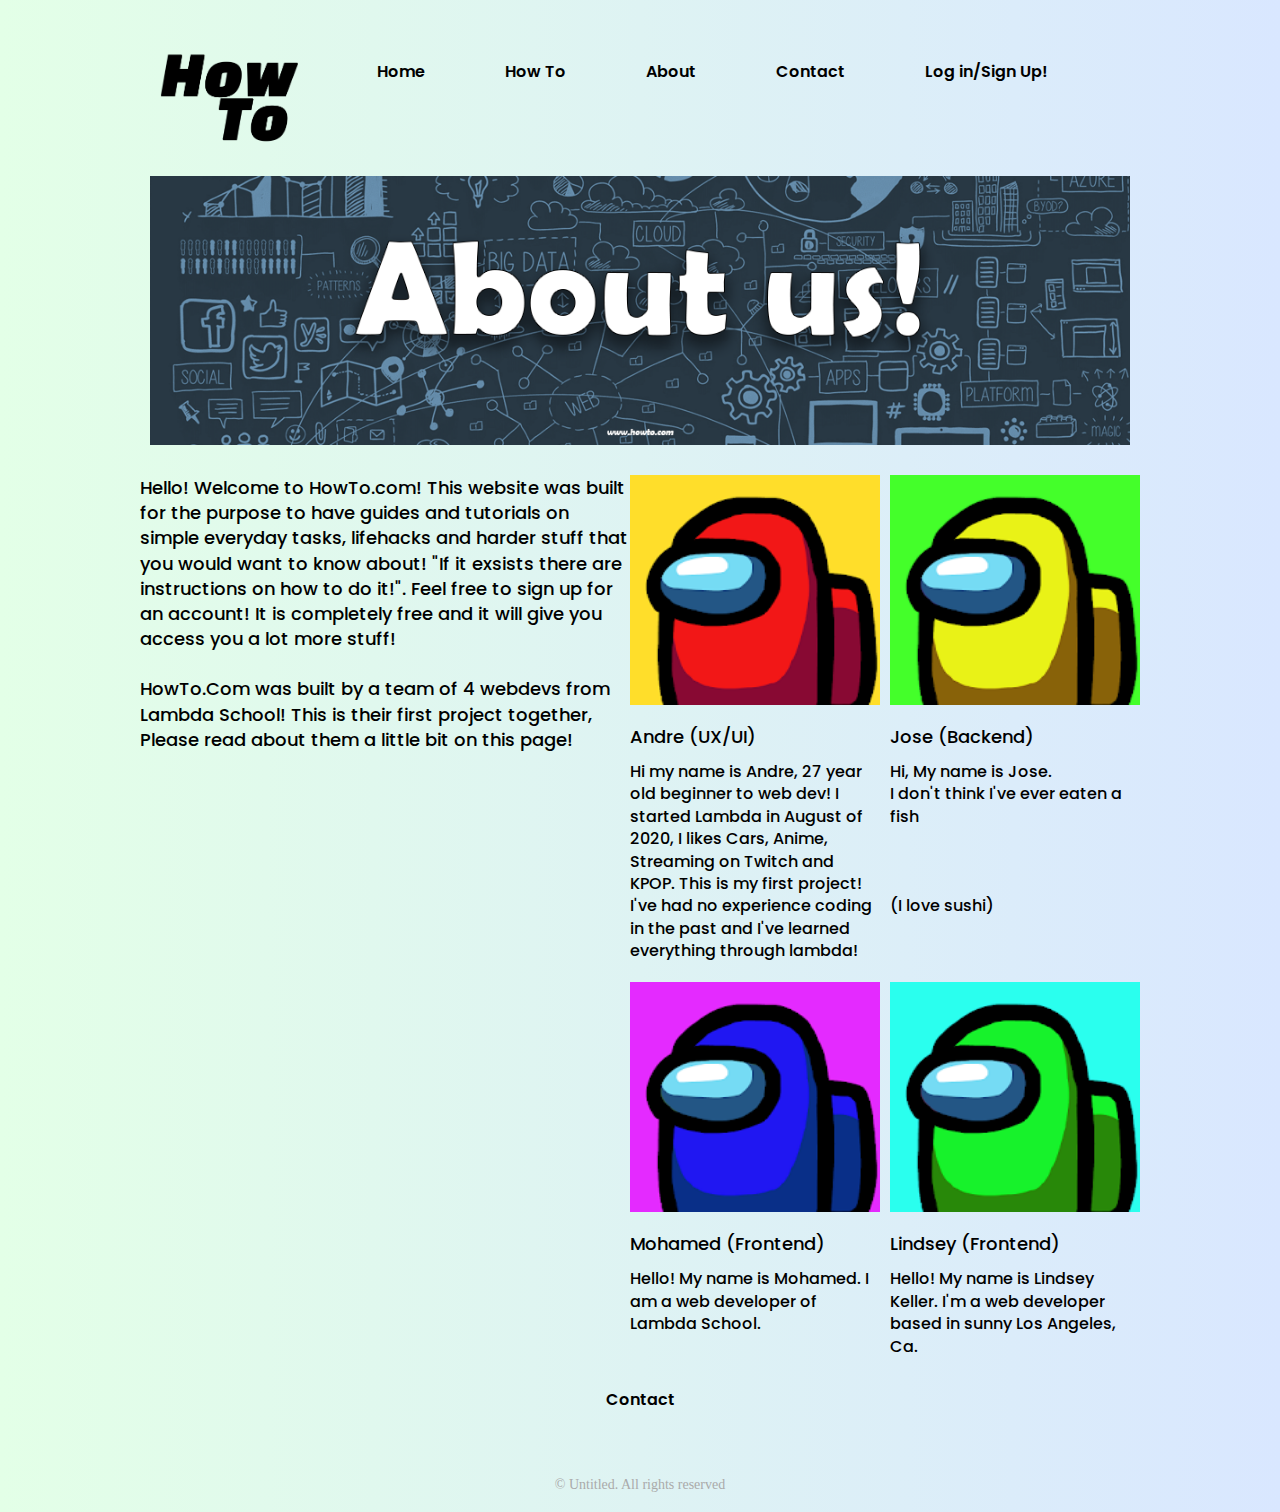
<file: about.html>
<!DOCTYPE html>
<html>
  <head>
    <title>HOW TO!</title>
    <meta charset="utf-8" />
    <meta
      name="viewport"
      content="width=device-width, initial-scale=1, user-scalable=no"
    />
    <link rel="stylesheet" href="styles/about.css" />
    <link
      href="https://fonts.googleapis.com/css2?family=Poppins:wght@300;400;500;700;900&display=swap"
      rel="stylesheet"
    />
  </head>
  <body>
    <!--Nav Bar Section-->
    <div class="nav-container">
      <img src="styles/images/howto.png" alt="HowTo Website Logo" />
      <nav>
        <a href="/index.html">Home</a>
        <a href="#">How To</a>
        <a href="/about.html">About</a>
        <a href="#">Contact</a>
        <a href="https://how-to-delta.vercel.app/">Log in/Sign Up!</a>
      </nav>
    </div>
    <div class="banner">
      <img src="/styles/images/aboutbanner.png" alt="HowTo Website Banner" />
    </div>
    <main>
      <!--About Section-->
      <div class="container">
        <p class="abouttext">
          Hello! Welcome to HowTo.com! This website was built for the purpose to
          have guides and tutorials on simple everyday tasks, lifehacks and
          harder stuff that you would want to know about! "If it exsists there
          are instructions on how to do it!". Feel free to sign up for an
          account! It is completely free and it will give you access you a lot
          more stuff!
          <br />
          <br />
          HowTo.Com was built by a team of 4 webdevs from Lambda School! This is
          their first project together, Please read about them a little bit on
          this page!
        </p>
        <div class="middle-container">
          <div class="middle-content">
            <div class="p1">
              <!--People who worked on this-->
              <img src="styles/images/p1.png" alt="Picture of Andre" />

              <h2>Andre (UX/UI)</h2>

              <p>
                Hi my name is Andre, 27 year old beginner to web dev! I started
                Lambda in August of 2020, I likes Cars, Anime, Streaming on
                Twitch and KPOP. This is my first project! I've had no
                experience coding in the past and I've learned everything
                through lambda!
              </p>
            </div>
            <div class="p2">
              <img src="styles/images/p2.png" alt="Picture of Jose" />
              <h2>Jose (Backend)</h2>
              <p>
                Hi, My name is Jose.

                <br />I don't think I've ever eaten a fish
                <br />
                <br />
                <br />
                <br />(I love sushi)
              </p>
            </div>
          </div>

          <div class="second-content">
            <div class="p3">
              <img src="styles/images/p3.png" alt="Picture of Mohamed" />
              <h2>Mohamed (Frontend)</h2>
              <p>
                Hello! My name is Mohamed. I am a web developer of Lambda
                School.
              </p>
            </div>
            <div class="p4">
              <img src="styles/images/p4.png" alt="Picture of Lindsey" />
              <h2>Lindsey (Frontend)</h2>
              <p>
                Hello! My name is Lindsey Keller. I'm a web developer based in
                sunny Los Angeles, Ca.
              </p>
            </div>
          </div>
        </div>
      </div>
    </main>
    <footer>
      <!--Bottom Section-->
      <div class="footer-nav">
        <nav>
          <a href="#">Contact</a>
        </nav>
        <div id="copyright">
          <ul class="menu">
            <li>&copy; Untitled. All rights reserved</li>
          </ul>
        </div>
      </div>
    </footer>
  </body>
</html>
</file>
<file: styles/about.css>
html,
body,
div,
span,
applet,
object,
iframe,
h1,
h2,
h3,
h4,
h5,
h6,
p,
blockquote,
pre,
a,
abbr,
acronym,
address,
big,
cite,
code,
del,
dfn,
em,
img,
ins,
kbd,
q,
s,
samp,
small,
strike,
strong,
sub,
sup,
tt,
var,
b,
u,
i,
center,
dl,
dt,
dd,
ol,
ul,
li,
fieldset,
form,
label,
legend,
table,
caption,
tbody,
tfoot,
thead,
tr,
th,
td,
article,
aside,
canvas,
details,
embed,
figure,
figcaption,
footer,
header,
hgroup,
menu,
nav,
output,
ruby,
section,
summary,
time,
mark,
audio,
video {
  margin: 0;
  padding: 0;
  border: 0;
  font-size: 100%;
  font: inherit;
  vertical-align: baseline;
}

article,
aside,
details,
figcaption,
figure,
footer,
header,
hgroup,
menu,
nav,
section {
  display: block;
}
html,
body {
  line-height: 1;
  height: 100%;
  background: linear-gradient(90deg, #e3ffe7 0%, #d9e7ff 100%);
}

* {
  box-sizing: border-box;
}

.nav-container {
  margin: 0 auto;
  max-width: 1000px;
  padding: 20px;
  display: flex;
  text-align: left;
  padding-top: 50px;
}

.nav-container img {
  max-width: 15%;
}

nav {
  justify-content: space-evenly;
  display: flex;
  font-family: "Poppins", sans-serif;
  font-size: 16px;
  font-weight: 600;
  color: black;
  margin: 0 auto;
  max-width: 1000px;
}

nav a:link,
nav a:visited {
  color: black;
  text-decoration: none;
  display: inline-block;
  padding: 14px 40px;
  max-width: 1000px;
}

.banner {
  display: flex;
  padding-bottom: 10px;
  padding-top: 10px;
  margin: 0 auto;
  justify-content: center;
}

.banner img {
  max-width: 100%;
  width: 980px;
}

.abouttext {
  max-width: 1000px;
  margin: 0 auto;
  font-family: "Poppins", sans-serif;
  font-size: 18px;
  padding-top: 20px;
  font-weight: 500;
}

hr {
  border: none;
  border-top: 1px solid black;
  max-width: 1000px;
}

h1,
h2,
h3,
h4,
h5 {
  font-size: 18px;
  margin-bottom: 15px;
  font-family: "Poppins", sans-serif;
  font-weight: 500;
}

.container {
  width: 1000px;
  margin: 0 auto;
  display: flex;
}

.middlecontainer {
  width: 1000px;
  margin: 0 auto;
  display: flex;
  flex-direction: row;
  flex-wrap: wrap;
}

p {
  line-height: 1.4;
  font-family: "Poppins", sans-serif;
}

.p1 h2 {
  padding-top: 20px;
}

.p2 h2 {
  padding-top: 20px;
}

.p3 h2 {
  padding-top: 20px;
}

.p4 h2 {
  padding-top: 20px;
}

.middle-content {
  display: flex;
  flex-direction: row;
  gap: 10px;
  font-weight: 500;
}

.middle-content img {
  margin: 0 auto;
  height: 250px;
  width: 250px;
  padding-top: 20px;
}

.second-content {
  display: flex;
  flex-direction: row;
  gap: 10px;
  font-weight: 500;
}

.second-content img {
  margin: 0 auto;
  height: 250px;
  width: 250px;
  padding-top: 20px;
}

footer {
  width: 100%;
  max-width: 1000px;
  margin: 0 auto;
}

.footer-nav {
  width: 100%;
  justify-content: space-between;
  align-items: center;
  padding: 20px 2%;
  font-size: 14px;
}

.footer-nav nav a {
  color: black;
  text-decoration: none;
}

#copyright {
  text-align: center;
  color: #aaa;
  padding: 4em 0 0 0;
}

#copyright a {
  color: inherit;
}

ul.menu li {
  display: block;
  border: 0 !important;
  padding: 0 !important;
  margin: 0 !important;
}

@media only screen and (max-width: 800px) {
  .nav-container {
    width: 500px;
    display: flex;
    flex-direction: column;
  }

  .nav-container nav {
    display: flex;
    flex-direction: column;
    padding: 5%;
    max-width: 800px;
    font-size: 4vw;
    align-content: center;
  }

  .nav-container img {
    margin: 0 auto;
    max-width: 200px;
  }

  .banner {
    margin: 0 auto;
    display: inline;
  }

  main {
    max-width: 800px;
    margin: 0 auto;
    margin-top: 20px;
  }

  .container {
    display: flex;
    flex-direction: column;
    padding: 5%;
    max-width: 100%;
    font-size: 3vw;
  }

  h1,
  h2,
  h3,
  h4,
  h5 {
    font-size: 3vw;
    margin-bottom: 15px;
    font-family: "Poppins", sans-serif;
  }

  .middle-content {
    font-size: 2vw;
  }

  .middle-content img {
    max-width: 100%;
  }

  .p1 {
    max-width: 50%;
  }

  .p1 p {
    max-width: 80%;
  }

  .p2 {
    max-width: 100%;
  }

  .p3 p {
    max-width: 80%;
  }

  .second-content {
    font-size: 2vw;
  }

  .second-content img {
    max-width: 100%;
  }

  .footer nav {
    display: flex;
    flex-direction: row;
    padding: 5%;
    max-width: 800px;
    font-size: 3vw;
  }
}

@media only screen and (max-width: 500px) {
  .nav-container {
    width: 400px;
    display: flex;
    flex-direction: column;
  }

  .p1 {
    max-width: 100%;
  }

  .nav-container nav {
    display: flex;
    flex-direction: column;
    padding: 5%;
    max-width: 500px;
    font-size: 4vw;
    align-content: center;
  }

  .nav-container img {
    margin: 0 auto;
    max-width: 200px;
  }

  .banner {
    margin: 0 auto;
    display: inline;
  }

  main {
    max-width: 500px;
    margin: 0 auto;
    margin-top: 20px;
  }

  .container {
    padding: 5%;
    max-width: 100%;
    font-size: 3vw;
  }

  h1,
  h2,
  h3,
  h4,
  h5 {
    font-size: 3vw;
    margin-bottom: 15px;
    font-family: "Poppins", sans-serif;
  }

  .middle-content {
    font-size: 4vw;
    display: flex;
    flex-direction: column;
    padding-top: 20px;
  }

  .middle-content img {
    max-width: 80%;
  }

  .second-content {
    font-size: 4vw;
    display: flex;
    flex-direction: column;
  }

  .second-content img {
    max-width: 80%;
  }

  /* hr {
    display: none;
  } */

  .footer nav {
    display: flex;
    flex-direction: row;
    padding: 5%;
    max-width: 800px;
    font-size: 3vw;
  }
}
</file>
